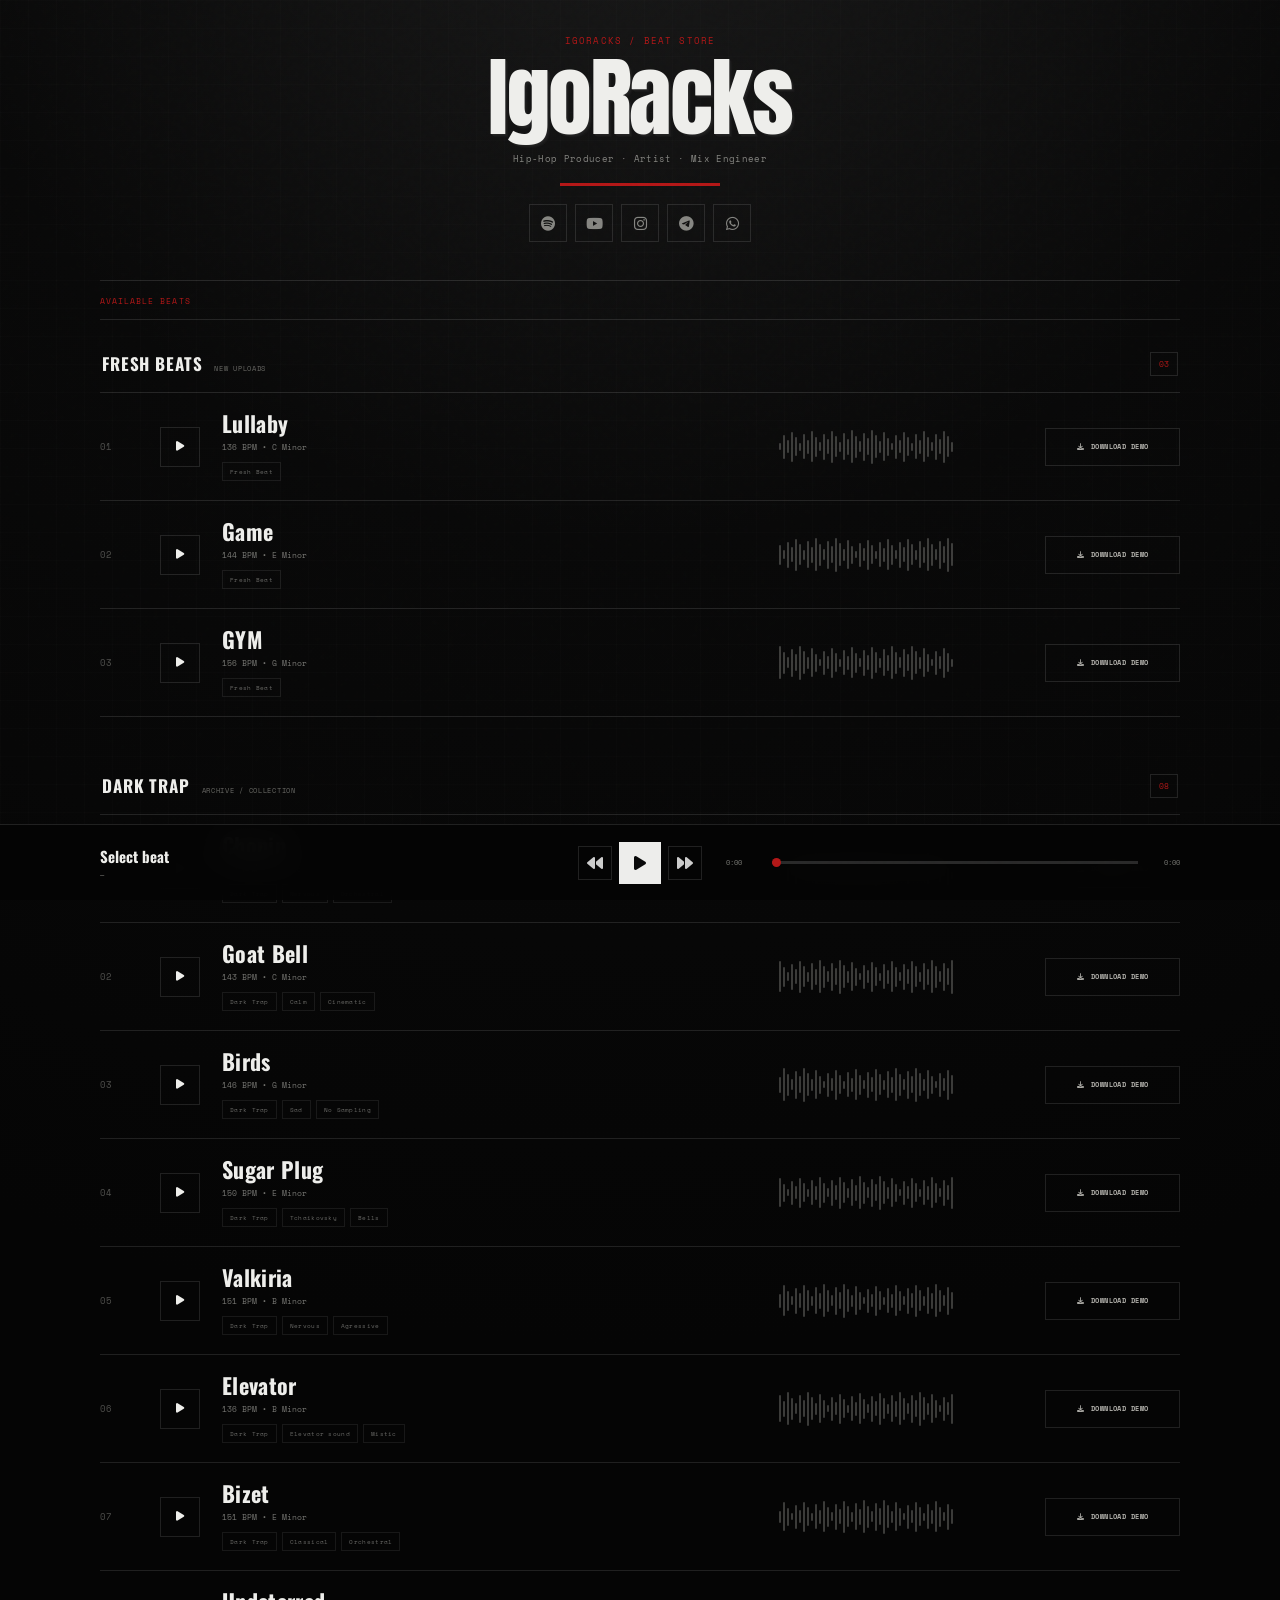
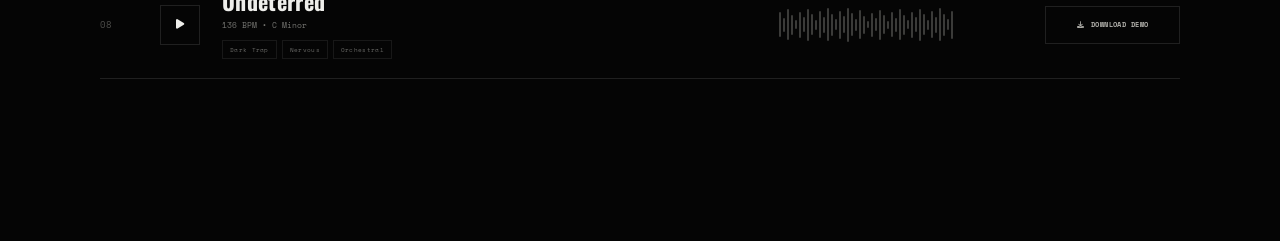
<file: index.html>
<!DOCTYPE html>
<html lang="en">

<head>

<meta charset="UTF-8">
<meta name="viewport" content="width=device-width, initial-scale=1.0">

<title>IgoRacks Beats</title>
<link rel="icon" type="image/png" href="racksstars.png">
<link rel="stylesheet" href="style.css">

<link rel="preconnect" href="https://fonts.googleapis.com">
<link rel="preconnect" href="https://fonts.gstatic.com" crossorigin>

<link href="https://fonts.googleapis.com/css2?family=Inter:wght@400;500;600;700;800&display=swap" rel="stylesheet">

<link rel="stylesheet"
href="https://cdnjs.cloudflare.com/ajax/libs/font-awesome/6.7.2/css/all.min.css">

</head>

<body>

<div class="noise"></div>

<header>

<a href="index.html"><h1>IgoRacks</h1></a>

<p>
Hip-Hop Producer · Artist · Mix Engineer
</p>

<div class="socials">

<a href="https://open.spotify.com/artist/74ZzK035XeXN4eh4vNsLd8?si=PR6vhwCAR2qcg_WGzQOjGQ">
<i class="fab fa-spotify"></i>
</a>

<a href="https://www.youtube.com/@igoracks">
<i class="fab fa-youtube"></i>
</a>

<a href="https://instagram.com/igoracksog">
<i class="fab fa-instagram"></i>
</a>

<a href="https://t.me/igoracks">
<i class="fab fa-telegram"></i>
</a>

<a href="https://wa.me/79996351902">
<i class="fab fa-whatsapp"></i>
</a>

</div>

</header>


<main class="playlist">


<!-- ========================= -->
<!-- FRESH BEATS -->
<!-- ========================= -->

<div class="beat-section-heading">

  <div>

    <span>FRESH BEATS</span>

    <small>
      NEW UPLOADS
    </small>

  </div>

  <b>03</b>

</div>



<!-- FRESH BEAT 001 -->

<div class="track"

data-src="audio/001 - 136 bpm C Minor - Lullaby - mp3.mp3"

data-title="Lullaby"

data-info="136 BPM • C Minor">

<div class="track-number">

01

</div>

<button class="track-play">

<i class="fas fa-play"></i>

</button>


<div class="track-details">

<h2>
Lullaby
</h2>

<p>
136 BPM • C Minor
</p>

<div class="track-tags">

<span>Fresh Beat</span>

</div>

</div>


<div class="track-wave">

<div class="wave"></div>

</div>

</div>



<!-- FRESH BEAT 002 -->

<div class="track"

data-src="audio/002 - 144 bpm E Minor - Game.mp3"

data-title="Game"

data-info="144 BPM • E Minor">

<div class="track-number">

02

</div>

<button class="track-play">

<i class="fas fa-play"></i>

</button>


<div class="track-details">

<h2>
Game
</h2>

<p>
144 BPM • E Minor
</p>

<div class="track-tags">

<span>Fresh Beat</span>

</div>

</div>


<div class="track-wave">

<div class="wave"></div>

</div>

</div>



<!-- FRESH BEAT 003 -->

<div class="track"

data-src="audio/003 - 156 bpm G Minor - GYM.mp3"

data-title="GYM"

data-info="156 BPM • G Minor">

<div class="track-number">

03

</div>

<button class="track-play">

<i class="fas fa-play"></i>

</button>


<div class="track-details">

<h2>
GYM
</h2>

<p>
156 BPM • G Minor
</p>

<div class="track-tags">

<span>Fresh Beat</span>

</div>

</div>


<div class="track-wave">

<div class="wave"></div>

</div>

</div>



<!-- ========================= -->
<!-- DARK TRAP ARCHIVE -->
<!-- ========================= -->

<div class="beat-section-heading archive-heading">

  <div>

    <span>DARK TRAP</span>

    <small>
      ARCHIVE / COLLECTION
    </small>

  </div>

  <b>08</b>

</div>



<!-- DARK TRAP 01 -->

<div class="track"

data-src="audio/chopin.mp3"

data-title="Chopin"

data-info="160 BPM • G Minor">

<div class="track-number">

01

</div>

<button class="track-play">

<i class="fas fa-play"></i>

</button>

<div class="track-details">

<h2>
Chopin
</h2>

<p>
160 BPM • G Minor
</p>

<div class="track-tags">

<span>Dark Trap</span>

<span>Nervous</span>

<span>Orchestral</span>

</div>

</div>

<div class="track-wave">

<div class="wave"></div>

</div>

</div>



<!-- DARK TRAP 02 -->

<div class="track"

data-src="audio/goatbell.mp3"

data-title="Goat Bell"

data-info="143 BPM • C Minor">

<div class="track-number">

02

</div>

<button class="track-play">

<i class="fas fa-play"></i>

</button>

<div class="track-details">

<h2>
Goat Bell
</h2>

<p>
143 BPM • C Minor
</p>

<div class="track-tags">

<span>Dark Trap</span>

<span>Calm</span>

<span>Cinematic</span>

</div>

</div>

<div class="track-wave">

<div class="wave"></div>

</div>

</div>



<!-- DARK TRAP 03 -->

<div class="track"

data-src="audio/birds.mp3"

data-title="Birds"

data-info="146 BPM • G Minor">

<div class="track-number">

03

</div>

<button class="track-play">

<i class="fas fa-play"></i>

</button>

<div class="track-details">

<h2>
Birds
</h2>

<p>
146 BPM • G Minor
</p>

<div class="track-tags">

<span>Dark Trap</span>

<span>Sad</span>

<span>No Sampling</span>

</div>

</div>

<div class="track-wave">

<div class="wave"></div>

</div>

</div>



<!-- DARK TRAP 04 -->

<div class="track"

data-src="audio/sugarplug.mp3"

data-title="Sugar Plug"

data-info="150 BPM • E Minor">

<div class="track-number">

04

</div>

<button class="track-play">

<i class="fas fa-play"></i>

</button>

<div class="track-details">

<h2>
Sugar Plug
</h2>

<p>
150 BPM • E Minor
</p>

<div class="track-tags">

<span>Dark Trap</span>

<span>Tchaikovsky</span>

<span>Bells</span>

</div>

</div>

<div class="track-wave">

<div class="wave"></div>

</div>

</div>



<!-- DARK TRAP 05 -->

<div class="track"

data-src="audio/valkiria.mp3"

data-title="Valkiria"

data-info="151 BPM • B Minor">

<div class="track-number">

05

</div>

<button class="track-play">

<i class="fas fa-play"></i>

</button>

<div class="track-details">

<h2>
Valkiria
</h2>

<p>
151 BPM • B Minor
</p>

<div class="track-tags">

<span>Dark Trap</span>

<span>Nervous</span>

<span>Agressive</span>

</div>

</div>

<div class="track-wave">

<div class="wave"></div>

</div>

</div>



<!-- DARK TRAP 06 -->

<div class="track"

data-src="audio/elevator.mp3"

data-title="Elevator"

data-info="136 BPM • B Minor">

<div class="track-number">

06

</div>

<button class="track-play">

<i class="fas fa-play"></i>

</button>

<div class="track-details">

<h2>
Elevator
</h2>

<p>
136 BPM • B Minor
</p>

<div class="track-tags">

<span>Dark Trap</span>

<span>Elevator sound</span>

<span>Mistic</span>

</div>

</div>

<div class="track-wave">

<div class="wave"></div>

</div>

</div>



<!-- DARK TRAP 07 -->

<div class="track"

data-src="audio/bizet.mp3"

data-title="Bizet"

data-info="151 BPM • E Minor">

<div class="track-number">

07

</div>

<button class="track-play">

<i class="fas fa-play"></i>

</button>

<div class="track-details">

<h2>
Bizet
</h2>

<p>
151 BPM • E Minor
</p>

<div class="track-tags">

<span>Dark Trap</span>

<span>Classical</span>

<span>Orchestral</span>

</div>

</div>

<div class="track-wave">

<div class="wave"></div>

</div>

</div>



<!-- DARK TRAP 08 -->

<div class="track"

data-src="audio/undeterred.mp3"

data-title="Undeterred"

data-info="136 BPM • C Minor">

<div class="track-number">

08

</div>

<button class="track-play">

<i class="fas fa-play"></i>

</button>

<div class="track-details">

<h2>
Undeterred
</h2>

<p>
136 BPM • C Minor
</p>

<div class="track-tags">

<span>Dark Trap</span>

<span>Nervous</span>

<span>Orchestral</span>

</div>

</div>

<div class="track-wave">

<div class="wave"></div>

</div>

</div>


</main>



<!-- PLAYER -->

<div class="player">


<div class="player-left">

<div id="player-title">
Select beat
</div>

<div id="player-info">
—
</div>

</div>


<div class="player-center">

<button id="prev">

<i class="fas fa-backward"></i>

</button>


<button id="play">

<i class="fas fa-play"></i>

</button>


<button id="next">

<i class="fas fa-forward"></i>

</button>

</div>


<div class="player-right">

<span id="current">
0:00
</span>

<input
id="seek"
type="range"
min="0"
max="100"
value="0">

<span id="duration">
0:00
</span>

</div>


</div>


<audio id="audio"></audio>

<script src="script.js"></script>

</body>

</html>
</file>
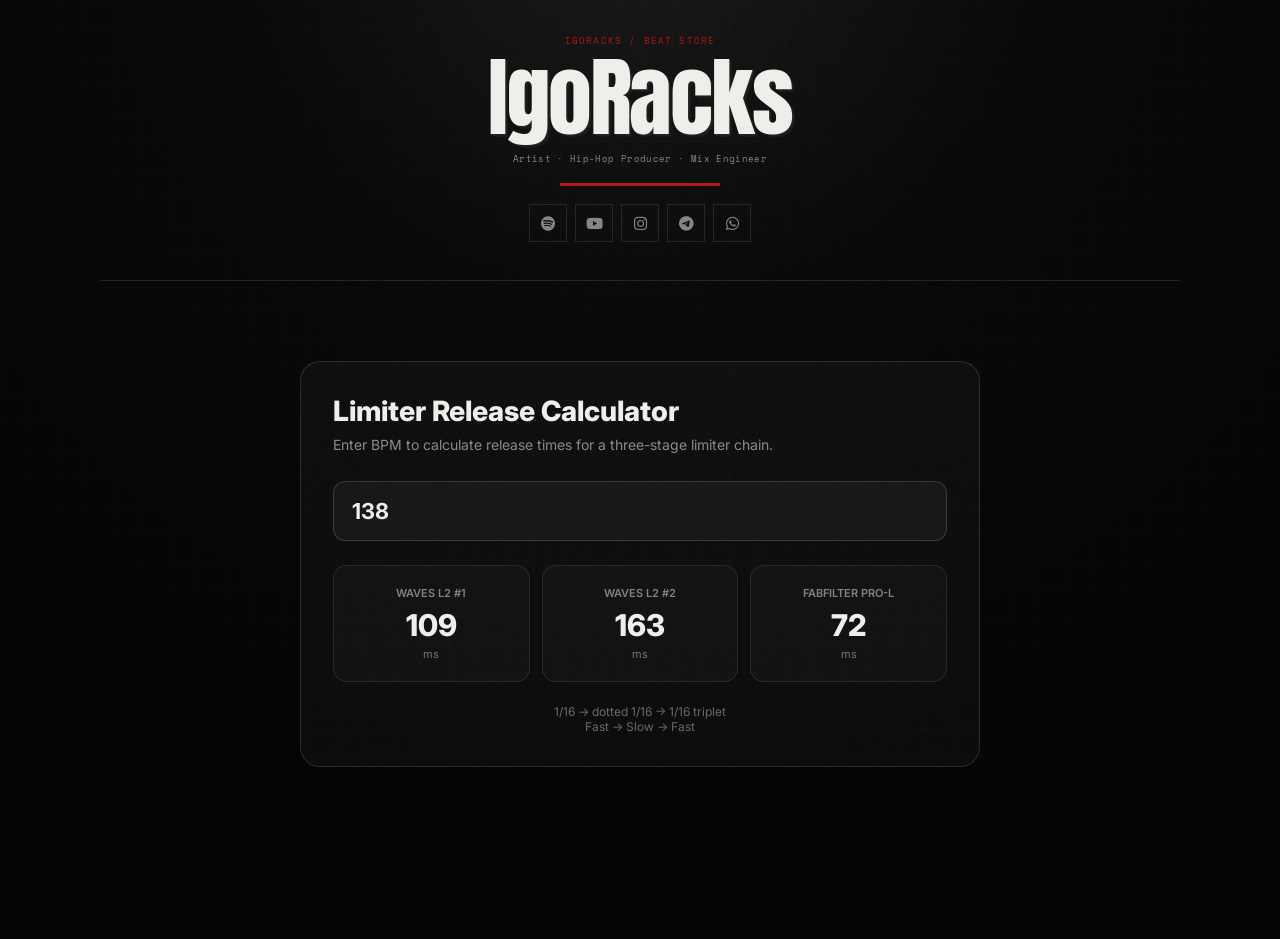
<file: l2.html>
<!DOCTYPE html>
<html lang="en">

<head>

<meta charset="UTF-8">
<meta name="viewport" content="width=device-width, initial-scale=1.0">

<title>IgoRacks</title>

<link rel="stylesheet" href="style.css">

<link rel="preconnect" href="https://fonts.googleapis.com">
<link rel="preconnect" href="https://fonts.gstatic.com" crossorigin>

<link href="https://fonts.googleapis.com/css2?family=Inter:wght@400;500;600;700;800&display=swap" rel="stylesheet">

<link rel="stylesheet"
href="https://cdnjs.cloudflare.com/ajax/libs/font-awesome/6.7.2/css/all.min.css">

<style>

/* LIMITER CALCULATOR */

.calculator-wrapper {
    max-width: 720px;
    margin: 80px auto;
    padding: 0 20px;
}

.calculator {
    border: 1px solid rgba(255,255,255,0.12);
    border-radius: 20px;
    padding: 32px;
    background: rgba(255,255,255,0.03);
}

.calculator h2 {
    margin: 0 0 8px;
    font-size: 28px;
    font-weight: 800;
}

.calculator-description {
    margin: 0 0 28px;
    opacity: 0.55;
    font-size: 14px;
}

.bpm-input {
    width: 100%;
    padding: 16px 18px;
    border-radius: 12px;
    border: 1px solid rgba(255,255,255,0.15);
    background: rgba(255,255,255,0.04);
    color: inherit;
    font-family: inherit;
    font-size: 22px;
    font-weight: 700;
    outline: none;
    margin-bottom: 24px;
}

.bpm-input:focus {
    border-color: rgba(255,255,255,0.45);
}

.limiter-results {
    display: grid;
    grid-template-columns: repeat(3, 1fr);
    gap: 12px;
}

.limiter-box {
    border: 1px solid rgba(255,255,255,0.09);
    border-radius: 14px;
    padding: 20px 10px;
    text-align: center;
    background: rgba(255,255,255,0.025);
}

.limiter-name {
    font-size: 11px;
    opacity: 0.5;
    margin-bottom: 10px;
    font-weight: 600;
}

.limiter-value {
    font-size: 30px;
    font-weight: 800;
    line-height: 1;
}

.limiter-unit {
    font-size: 11px;
    opacity: 0.45;
    margin-top: 7px;
}

.limiter-pattern {
    text-align: center;
    margin-top: 22px;
    font-size: 12px;
    opacity: 0.4;
}

@media (max-width: 600px) {

    .calculator-wrapper {
        margin: 50px auto;
    }

    .calculator {
        padding: 22px;
    }

    .limiter-results {
        grid-template-columns: 1fr;
    }

}

</style>

</head>


<body>

<div class="noise"></div>


<header>

<a href="index.html">
<h1>IgoRacks</h1>
</a>

<p>
Artist · Hip-Hop Producer · Mix Engineer
</p>


<div class="socials">

<a href="https://open.spotify.com/artist/74ZzK035XeXN4eh4vNsLd8?si=PR6vhwCAR2qcg_WGzQOjGQ"
target="_blank">

<i class="fab fa-spotify"></i>

</a>


<a href="https://www.youtube.com/@igoracksbeats"
target="_blank">

<i class="fab fa-youtube"></i>

</a>


<a href="https://instagram.com/igoracksbeats"
target="_blank">

<i class="fab fa-instagram"></i>

</a>


<a href="https://t.me/igoracks"
target="_blank">

<i class="fab fa-telegram"></i>

</a>


<a href="https://wa.me/79996351902"
target="_blank">

<i class="fab fa-whatsapp"></i>

</a>

</div>

</header>


<main class="calculator-wrapper">

<div class="calculator">

<h2>Limiter Release Calculator</h2>

<p class="calculator-description">
Enter BPM to calculate release times for a three-stage limiter chain.
</p>


<input
class="bpm-input"
id="bpm"
type="number"
value="138"
min="20"
max="400"
step="1"
placeholder="BPM"
oninput="calculateRelease()"
>


<div class="limiter-results">


<div class="limiter-box">

<div class="limiter-name">
WAVES L2 #1
</div>

<div class="limiter-value" id="limiter1">
109
</div>

<div class="limiter-unit">
ms
</div>

</div>


<div class="limiter-box">

<div class="limiter-name">
WAVES L2 #2
</div>

<div class="limiter-value" id="limiter2">
163
</div>

<div class="limiter-unit">
ms
</div>

</div>


<div class="limiter-box">

<div class="limiter-name">
FABFILTER PRO-L
</div>

<div class="limiter-value" id="limiter3">
72
</div>

<div class="limiter-unit">
ms
</div>

</div>


</div>


<div class="limiter-pattern">

1/16 → dotted 1/16 → 1/16 triplet<br>
Fast → Slow → Fast

</div>


</div>

</main>


<script>

function calculateRelease() {

    const bpm = parseFloat(
        document.getElementById("bpm").value
    );

    if (!bpm || bpm <= 0) {
        return;
    }

    const quarterNote = 60000 / bpm;

    const limiter1 = quarterNote / 4;

    const limiter2 = limiter1 * 1.5;

    const limiter3 = quarterNote / 6;


    document.getElementById("limiter1").textContent =
        Math.round(limiter1);

    document.getElementById("limiter2").textContent =
        Math.round(limiter2);

    document.getElementById("limiter3").textContent =
        Math.round(limiter3);

}

calculateRelease();

</script>


</body>

</html>
</file>
<file: style.css>
@import url("https://fonts.googleapis.com/css2?family=Anton&family=Inter:wght@400;500;600;700;800&family=Oswald:wght@500;600;700&family=Space+Mono:wght@400;700&display=swap");

* {
  box-sizing: border-box;
}

:root {
  --bg: #050505;
  --panel: #0b0b0b;
  --panel2: #101010;
  --white: #eeeeeb;
  --muted: #777773;
  --muted2: #4f4f4c;
  --line: rgba(255,255,255,.11);
  --red: #b31717;
}

html {
  scroll-behavior: smooth;
}

body {
  margin: 0;
  padding-bottom: 92px;

  color: var(--white);

  background:
    radial-gradient(
      circle at 50% -10%,
      #1a1a1a 0%,
      #090909 34%,
      #050505 72%
    );

  font-family: "Inter", sans-serif;

  min-height: 100vh;
  overflow-x: hidden;
}


/* =========================================
   BACKGROUND TEXTURE
========================================= */

body::before {
  content: "";

  position: fixed;
  inset: 0;

  pointer-events: none;
  z-index: -2;

  background:
    linear-gradient(
      rgba(255,255,255,.012) 1px,
      transparent 1px
    ),
    linear-gradient(
      90deg,
      rgba(255,255,255,.012) 1px,
      transparent 1px
    );

  background-size: 28px 28px;
}


.noise {
  position: fixed;
  inset: 0;

  pointer-events: none;

  z-index: 1000;

  opacity: .11;

  mix-blend-mode: soft-light;

  background-image:
    url(
      "data:image/svg+xml,%3Csvg viewBox='0 0 180 180' xmlns='http://www.w3.org/2000/svg'%3E%3Cfilter id='noise'%3E%3CfeTurbulence type='fractalNoise' baseFrequency='.9' numOctaves='4' stitchTiles='stitch'/%3E%3C/filter%3E%3Crect width='100%25' height='100%25' filter='url(%23noise)' opacity='.5'/%3E%3C/svg%3E"
    );
}


a {
  color: inherit;
  text-decoration: none;
}


button {
  font: inherit;
}


/* =========================================
   HEADER / SAME LANGUAGE AS MAIN SITE
========================================= */

header {
  width:
    min(
      1080px,
      calc(100% - 48px)
    );

  margin: 0 auto;

  padding:
    34px 0 38px;

  text-align: center;

  position: relative;

  border-bottom:
    1px solid var(--line);
}


header::before {
  content: "IGORACKS / BEAT STORE";

  display: block;

  margin-bottom: 10px;

  color: var(--red);

  font-family:
    "Space Mono",
    monospace;

  font-size: 9px;

  letter-spacing: .13em;
}


header > a {
  display: inline-block;

  perspective: 800px;
}


header h1 {
  margin: 0;

  font-family:
    "Anton",
    sans-serif;

  font-size:
    clamp(
      58px,
      8vw,
      88px
    );

  line-height: .92;

  font-weight: 400;

  letter-spacing: -.025em;

  white-space: nowrap;

  transform-style: preserve-3d;

  transition:
    transform .22s cubic-bezier(.16,1,.3,1),
    text-shadow .22s ease,
    letter-spacing .22s ease;

  text-shadow:
    1px 1px 0 #222,
    2px 2px 0 #1d1d1d,
    3px 3px 0 #171717;
}


header h1:hover {
  transform:
    perspective(800px)
    rotateX(-4deg)
    rotateY(4deg)
    translateZ(24px)
    scale(1.02);

  letter-spacing: -.01em;

  text-shadow:
    2px 2px 0 #292929,
    4px 4px 0 #202020,
    7px 7px 15px rgba(0,0,0,.8);
}


header > p {
  margin:
    14px auto 0;

  font-family:
    "Space Mono",
    monospace;

  font-size: 9px;

  color: #858581;

  letter-spacing: .04em;
}


/* RED LINE */

header > p::after {
  content: "";

  display: block;

  width: 160px;
  height: 3px;

  margin:
    18px auto 0;

  background:
    var(--red);
}


/* SOCIAL BUTTONS */

.socials {
  margin-top: 18px;

  display: flex;

  justify-content: center;

  align-items: center;

  gap: 8px;
}


.socials a {
  width: 38px;
  height: 38px;

  display: grid;
  place-items: center;

  border:
    1px solid var(--line);

  color: #858581;

  font-size: 15px;

  transition:
    transform .16s ease,
    background .16s ease,
    color .16s ease,
    border-color .16s ease;
}


.socials a:hover {
  transform:
    translateY(-3px);

  background:
    var(--red);

  border-color:
    var(--red);

  color: #fff;
}


/* =========================================
   PLAYLIST
========================================= */

.playlist {
  width:
    min(
      1080px,
      calc(100% - 48px)
    );

  margin:
    38px auto 70px;

  border-top:
    1px solid var(--line);
}


.playlist::before {
  content: "AVAILABLE BEATS";

  display: block;

  padding:
    0 0 12px;

  margin-top: -25px;

  font-family:
    "Space Mono",
    monospace;

  font-size: 8px;

  letter-spacing: .13em;

  color: var(--red);
}


/* =========================================
   TRACK ROW
========================================= */

.track {
  min-height: 108px;

  display: grid;

  grid-template-columns:
    44px
    46px
    minmax(170px, 1fr)
    minmax(160px, .7fr)
    135px;

  align-items: center;

  gap: 16px;

  position: relative;

  padding:
    14px 0;

  border-bottom:
    1px solid var(--line);

  transition:
    padding .2s ease,
    background .2s ease;
}


.track::before {
  content: "";

  position: absolute;
  inset: 0;

  z-index: -1;

  background:
    linear-gradient(
      90deg,
      rgba(179,23,23,.07),
      rgba(179,23,23,0)
    );

  opacity: 0;

  transition:
    opacity .2s ease;
}


.track:hover {
  padding-left: 10px;
  padding-right: 10px;
}


.track:hover::before {
  opacity: 1;
}


.track.active::before {
  opacity: 1;
}


/* NUMBER */

.track-number {
  font-family:
    "Space Mono",
    monospace;

  font-size: 9px;

  color: var(--muted2);
}


/* =========================================
   PLAY BUTTON
========================================= */

.track-play {
  width: 40px;
  height: 40px;

  padding: 0;

  border:
    1px solid var(--line);

  background:
    transparent;

  color:
    var(--white);

  cursor: pointer;

  display: grid;
  place-items: center;

  transition:
    .16s ease;
}


.track-play:hover,
.track.active .track-play {
  background:
    var(--red);

  border-color:
    var(--red);

  transform:
    scale(1.05);
}


.track-play i {
  font-size: 11px;
}


/* =========================================
   TRACK DETAILS
========================================= */

.track-details {
  min-width: 0;
}


.track-details h2 {
  margin: 0;

  font-family:
    "Oswald",
    sans-serif;

  font-size:
    22px;

  font-weight: 700;

  line-height: 1;

  letter-spacing: .015em;

  transition:
    transform .2s ease,
    text-shadow .2s ease;
}


.track:hover
.track-details h2 {
  transform:
    translateX(3px);

  text-shadow:
    3px 3px 0
    rgba(255,255,255,.07);
}


.track-details > p {
  margin:
    7px 0 0;

  font-family:
    "Space Mono",
    monospace;

  font-size: 8px;

  color:
    var(--muted);
}


/* TAGS */

.track-tags {
  display: flex;

  flex-wrap: wrap;

  gap: 5px;

  margin-top: 9px;
}


.track-tags span {
  padding:
    4px 7px;

  border:
    1px solid
    rgba(255,255,255,.08);

  font-family:
    "Space Mono",
    monospace;

  font-size: 6px;

  letter-spacing: .05em;

  color:
    #686865;
}


/* =========================================
   WAVEFORM
========================================= */

.track-wave {
  width: 100%;

  height: 42px;

  display: flex;

  align-items: center;

  overflow: hidden;
}


.wave {
  width: 100%;
  height: 100%;

  display: flex;

  justify-content: center;

  align-items: center;

  gap: 2px;

  opacity: .55;

  transition:
    opacity .2s ease;
}


.track:hover
.wave,
.track.active
.wave {
  opacity: 1;
}


.wave-bar {
  width: 2px;

  border-radius: 2px;

  background:
    #686865;

  transition:
    height .18s ease,
    background .18s ease;
}


.track.active
.wave-bar {
  background:
    var(--red);
}


/* =========================================
   DOWNLOAD DEMO
========================================= */

.download-demo {
  width: 100%;

  min-height: 38px;

  display: flex;

  align-items: center;

  justify-content: center;

  gap: 7px;

  padding:
    0 10px;

  border:
    1px solid var(--line);

  background:
    transparent;

  color:
    #aaa9a4;

  font-family:
    "Space Mono",
    monospace;

  font-size: 7px;

  font-weight: 700;

  letter-spacing: .06em;

  cursor: pointer;

  white-space: nowrap;

  transition:
    background .17s ease,
    border-color .17s ease,
    color .17s ease,
    transform .17s ease;
}


.download-demo:hover {
  background:
    var(--red);

  border-color:
    var(--red);

  color:
    #fff;

  transform:
    translateY(-2px);
}


.download-demo.downloading {
  opacity: .55;

  pointer-events: none;
}


/* =========================================
   FIXED PLAYER
========================================= */

.player {
  position: fixed;

  left: 0;
  right: 0;
  bottom: 0;

  z-index: 500;

  min-height: 76px;

  padding:
    10px
    max(
      24px,
      calc((100vw - 1080px) / 2)
    );

  display: grid;

  grid-template-columns:
    1fr
    auto
    1fr;

  align-items: center;

  gap: 24px;

  background:
    rgba(5,5,5,.94);

  backdrop-filter:
    blur(16px);

  border-top:
    1px solid var(--line);
}


/* PLAYER LEFT */

.player-left {
  min-width: 0;
}


#player-title {
  font-family:
    "Oswald",
    sans-serif;

  font-size: 15px;

  font-weight: 700;
}


#player-info {
  margin-top: 3px;

  font-family:
    "Space Mono",
    monospace;

  font-size: 7px;

  color:
    var(--muted);
}


/* PLAYER BUTTONS */

.player-center {
  display: flex;

  align-items: center;

  gap: 7px;
}


.player-center button {
  width: 34px;
  height: 34px;

  padding: 0;

  display: grid;
  place-items: center;

  border:
    1px solid var(--line);

  background:
    transparent;

  color:
    #ccc;

  cursor: pointer;

  transition:
    .16s ease;
}


.player-center button:hover {
  background:
    var(--red);

  color:
    white;

  border-color:
    var(--red);
}


#play {
  width: 42px;
  height: 42px;

  background:
    #ededeb;

  color:
    #090909;

  border-color:
    #ededeb;
}


#play:hover {
  background:
    var(--red);

  color:
    white;

  border-color:
    var(--red);
}


/* PLAYER SEEK */

.player-right {
  display: grid;

  grid-template-columns:
    36px
    1fr
    36px;

  align-items: center;

  gap: 8px;

  min-width: 0;
}


#current,
#duration {
  font-family:
    "Space Mono",
    monospace;

  font-size: 7px;

  color:
    #777773;
}


#duration {
  text-align: right;
}


#seek {
  width: 100%;

  appearance: none;

  height: 3px;

  background:
    #292929;

  outline: none;

  cursor: pointer;
}


#seek::-webkit-slider-thumb {
  appearance: none;

  width: 9px;
  height: 9px;

  border-radius: 50%;

  background:
    var(--red);

  cursor: pointer;
}


#seek::-moz-range-thumb {
  width: 9px;
  height: 9px;

  border: 0;

  border-radius: 50%;

  background:
    var(--red);

  cursor: pointer;
}


/* =========================================
   MOBILE
========================================= */

@media(max-width: 760px) {

  body {
    padding-bottom: 142px;
  }


  header,
  .playlist {
    width:
      calc(
        100% - 26px
      );
  }


  header {
    padding:
      28px 0 32px;
  }


  header h1 {
    font-size:
      clamp(
        52px,
        17vw,
        78px
      );
  }


  .track {
    grid-template-columns:
      32px
      40px
      minmax(0, 1fr)
      110px;

    gap: 10px;

    min-height: 104px;
  }


  .track-wave {
    display: none;
  }


  .track-details h2 {
    font-size: 19px;
  }


  .download-demo {
    font-size: 6px;

    padding:
      0 7px;
  }


  .player {
    min-height: 126px;

    padding:
      10px 13px;

    grid-template-columns:
      1fr
      auto;

    grid-template-areas:
      "left controls"
      "seek seek";

    gap:
      8px 14px;
  }


  .player-left {
    grid-area: left;
  }


  .player-center {
    grid-area: controls;
  }


  .player-right {
    grid-area: seek;
  }

}


@media(max-width: 480px) {

  .track {
    grid-template-columns:
      30px
      38px
      1fr;

    padding:
      15px 0;
  }


  .download-demo {
    grid-column:
      2 / -1;

    width: 100%;

    min-height: 34px;
  }


  .track-tags {
    gap: 4px;
  }


  .track-tags span {
    font-size: 5.5px;
  }

}

/* BEAT CATEGORIES */

.beat-section-heading {
  min-height: 58px;

  display: flex;
  align-items: center;
  justify-content: space-between;

  padding: 0 2px;

  border-bottom: 1px solid var(--line);

  margin-top: 16px;
}

.beat-section-heading > div {
  display: flex;
  align-items: baseline;
  gap: 12px;
}

.beat-section-heading span {
  font-family: "Oswald", sans-serif;
  font-size: 17px;
  font-weight: 700;
  letter-spacing: .05em;
}

.beat-section-heading small {
  font-family: "Space Mono", monospace;
  font-size: 7px;
  color: #666662;
  letter-spacing: .1em;
}

.beat-section-heading b {
  font-family: "Space Mono", monospace;
  font-size: 8px;
  font-weight: 400;
  color: var(--red);

  border: 1px solid var(--line);

  padding: 5px 8px;
}

.archive-heading {
  margin-top: 40px;
}

@media(max-width: 480px) {

  .beat-section-heading {
    min-height: 50px;
  }

  .beat-section-heading span {
    font-size: 15px;
  }

  .beat-section-heading small {
    display: none;
  }

}
</file>
